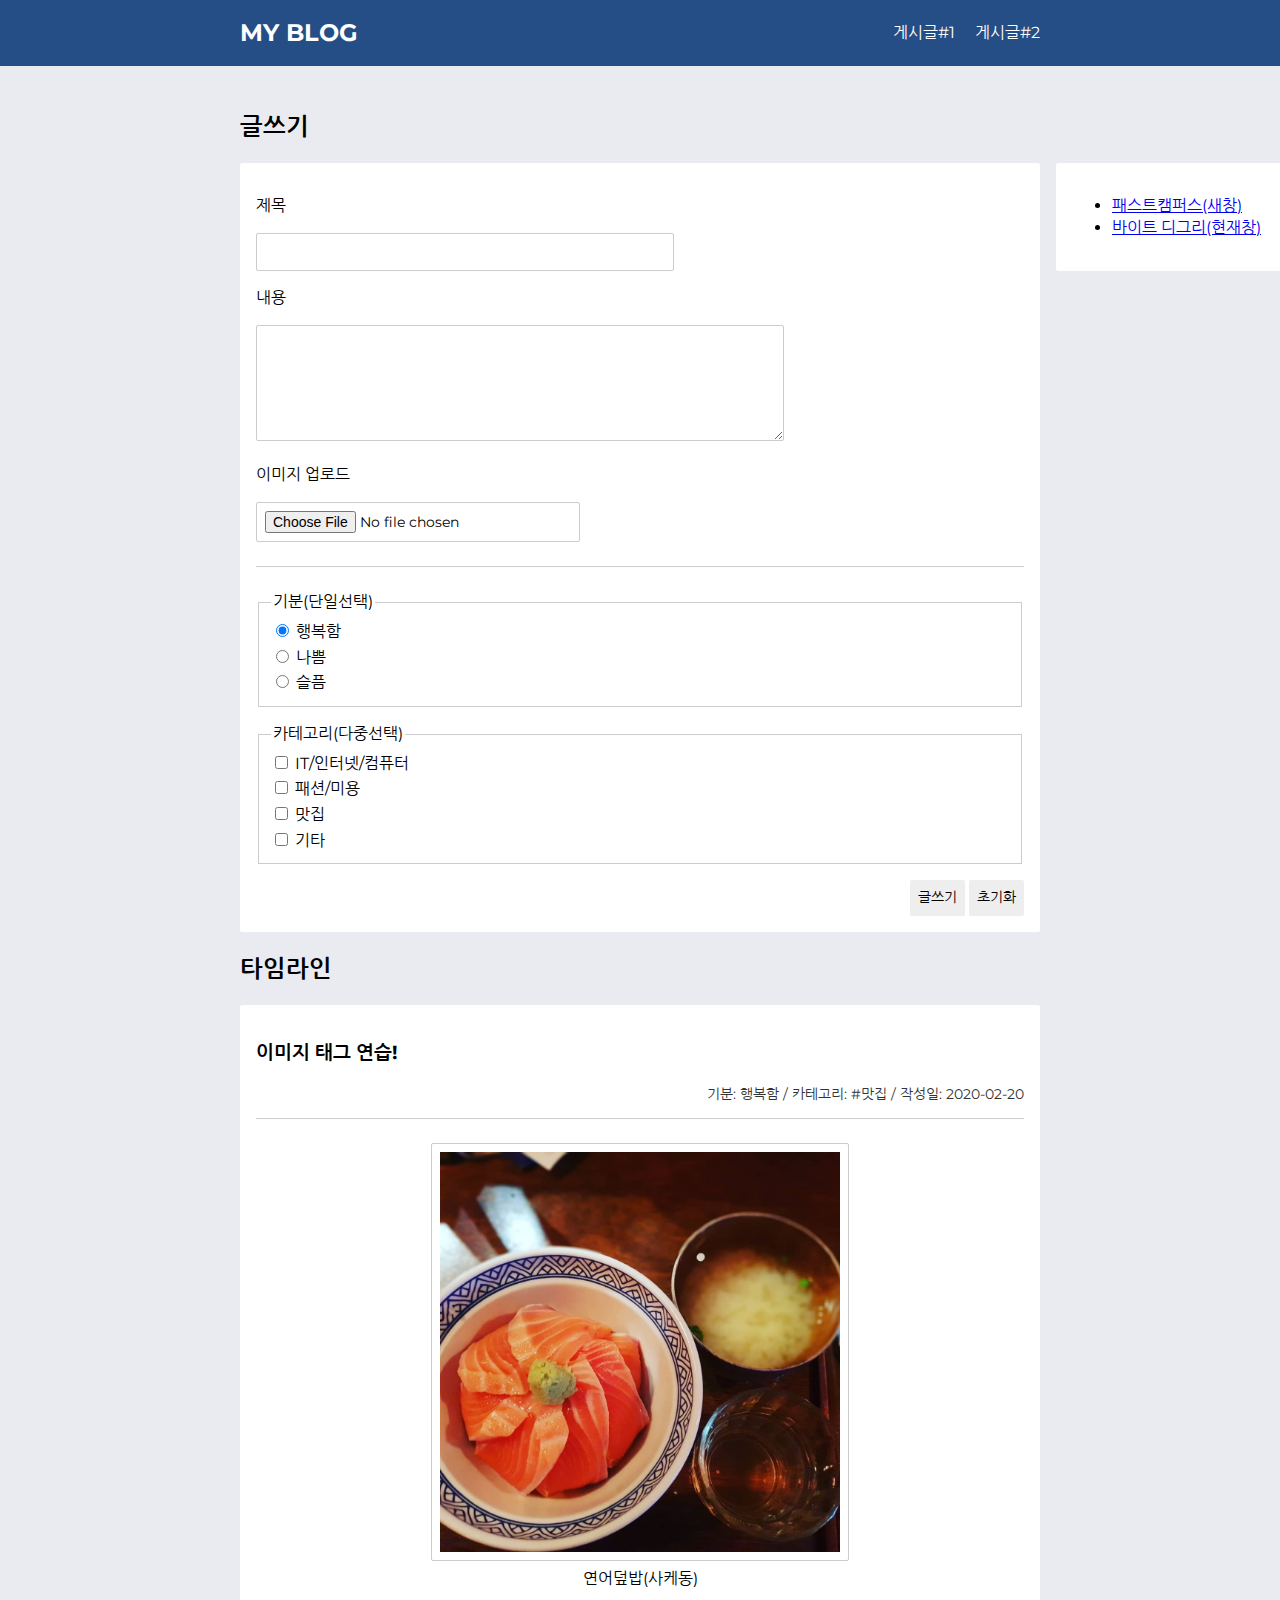
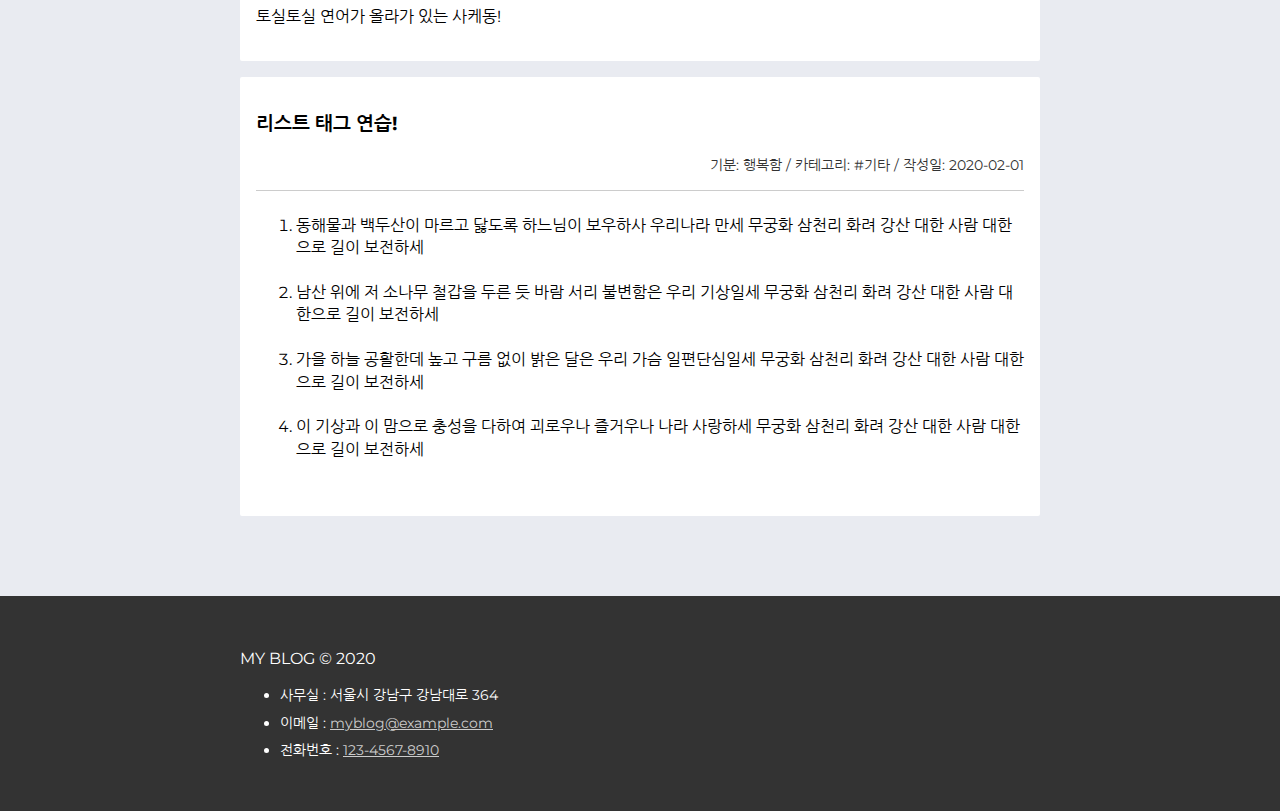
<file: blog-structure/index.html>
<!DOCTYPE html>
<html lang="ko">
    <head>
        <meta charset="UTF-8" />
        <meta name="viewport" content="width=device-width, initial-scale=1.0" />
        <meta http-equiv="X-UA-Compatible" content="ie=edge" />
        <base href="./assets/">  <!-- 1번 완료(기본경로 지정) -->
        <link rel="stylesheet" href="./css/index.css" />
        <link
            href="https://fonts.googleapis.com/css?family=Montserrat|Nanum+Gothic&display=swap"
            rel="stylesheet"
        />
        <title>MY BLOG</title> <!-- 2번 완료(title 지정) -->
        <script src="./js/main.js"></script>
    </head>
    <body>
        <header class="header"> <!-- 3-1번 완료(header, main, footer 지정) -->
            <div class="container">
                <h1 class="logo-title">MY BLOG</h1> <!-- 3-4번 완료(logo-title h1지정) -->
                <nav>
                    <ul class="menu">
                        <li class="menu-item">
                            <a href="../index.html#card1"> 게시글#1</a> <!-- 4-2번 완료(클릭시 각 게시물로 이동) -->
                        </li>
                        <li class="menu-item">
                            <a href="../index.html#card2"> 게시글#2</a>
                        </li>
                    </ul>
                </nav>
            </div>
        </header>
        <main class="content">
            <!-- 글쓰기 영역 -->
            <section class="write">
                <header><h2 class="title">글쓰기</h2></header>
                <div class="container">
                    <form action="#">
                        <p>
                            <label>
                                제목<br />
                                <input type="text" name="subject" />
                            </label>
                        </p>
                        <p>
                            <label>
                                내용<br />
                                <textarea
                                    name="content"
                                    cols="55"
                                    rows="5"
                                ></textarea> <!-- 6-1번 완료(멀티라인 텍스트 태그 수정 완료) -->
                            </label>
                        </p>
                        <p>
                            <label>
                                이미지 업로드<br />
                                <input
                                    name="image"
                                    type="file"
                                    accept="image/jpeg, image/jpg, image/png, image/gif"
                                />
                            </label>
                        </p>
                        <hr class="separator" />
                        <fieldset>
                            <legend>기분(단일선택)</legend> <!-- 6-2번 완료(단일 선택이 되도록 input type속성 값 수정) -->
                            <input
                                type="radio"
                                name="feeling"
                                value="Happy"
                                id="feeling:Happy"
                                checked
                            />
                            <label for="feeling:Happy">행복함</label><br />
                            <input
                                type="radio"
                                name="feeling"
                                value="Bad"
                                id="feeling:Bad"
                            />
                            <label for="feeling:Bad">나쁨</label><br />
                            <input
                                type="radio"
                                name="feeling"
                                value="Sad"
                                id="feeling:Sad"
                            />
                            <label for="feeling:Sad">슬픔</label><br />
                        </fieldset>
                        <fieldset>
                            <legend>카테고리(다중선택)</legend>
                            <input
                                type="checkbox"
                                name="category"
                                value="IT/Internet/Computer"
                                id="category:IT/Internet/Computer"
                            />
                            <label for="category:IT/Internet/Computer"
                                >IT/인터넷/컴퓨터 </label
                            ><br />
                            <input
                                type="checkbox"
                                name="category"
                                value="Fashion/Beauty"
                                id="category:Fashion/Beauty"
                            />
                            <label for="category:Fashion/Beauty"
                                >패션/미용 </label
                            ><br />
                            <input
                                type="checkbox"
                                name="category"
                                value="Delicious"
                                id="category:Delicious"
                            />
                            <label for="category:Delicious">맛집 </label><br />
                            <input
                                type="checkbox"
                                name="category"
                                value="ETC"
                                id="category:ETC"
                            />
                            <label for="category:ETC">기타 </label><br />
                        </fieldset>
                        <footer class="buttons">
                            <button type="submit">글쓰기</button> <!-- 6-3번 완료(button태그의 type 속성 값 수정) -->
                            <button type="reset">초기화</button>
                        </footer>
                    </form>
                </div>
            </section>
            <!-- 게시글 영역 -->
            <section class="timeline">
                <h2>타임라인</h2>
                <!-- 게시글 1번 --> <!-- 3-3번 완료(게시글 1번, 2번 태그 지정) -->
                <article class="item">
                    <header>
                        <h3>
                            <a id="card1">이미지 태그 연습!</a>
                        </h3>
                        <p class="meta">
                            기분: 행복함 / 카테고리: #맛집 / 작성일:
                            <time datetime="2020-02-20 12:00">2020-02-20</time>
                        </p>
                    </header>
                    <hr class="separator" />
                    <figure class="image"> <!-- 7-1번 완료(이미지 대체텍스트 입력), 7-2번 완료(srcset 대체 src 경로 지정) -->
                        <img
                            srcset="
                                ./images/image-sm.jpg  400w,
                                ./images/image-md.jpg  700w,
                                ./images/image-lg.jpg 1000w
                            "
                            sizes="(max-width: 500px) 444px,
                                   (max-width: 800px) 777px,
                                   1222px"
                            width="400"
                            src="./images/image-lg.jpg"
                            alt="연어덮밥(사케동)"
                        />
                        <figcaption>연어덮밥(사케동)</figcaption>
                    </figure>
                    <p>토실토실 연어가 올라가 있는 사케동!</p>
                </article>
                <!-- 게시글 2번 -->
                <article class="item">
                    <header>
                        <h3>
                            <a id="card2">리스트 태그 연습!</a>
                        </h3>
                        <p class="meta">
                            기분: 행복함 / 카테고리: #기타 / 작성일:
                            <time datetime="2020-02-10 10:00">2020-02-01</time>
                        </p>
                    </header>
                    <hr class="separator" />
                    <ol type="1"> <!-- 5번 완료(ol태그의 type값 수정)-->
                        <li>
                            동해물과 백두산이 마르고 닳도록 하느님이 보우하사
                            우리나라 만세 무궁화 삼천리 화려 강산 대한 사람
                            대한으로 길이 보전하세<br /><br />
                        </li>
                        <li>
                            남산 위에 저 소나무 철갑을 두른 듯 바람 서리
                            불변함은 우리 기상일세 무궁화 삼천리 화려 강산 대한
                            사람 대한으로 길이 보전하세<br /><br />
                        </li>
                        <li>
                            가을 하늘 공활한데 높고 구름 없이 밝은 달은 우리
                            가슴 일편단심일세 무궁화 삼천리 화려 강산 대한 사람
                            대한으로 길이 보전하세<br /><br />
                        </li>
                        <li>
                            이 기상과 이 맘으로 충성을 다하여 괴로우나 즐거우나
                            나라 사랑하세 무궁화 삼천리 화려 강산 대한 사람
                            대한으로 길이 보전하세<br /><br />
                        </li>
                    </ol>
                </article>
            </section>
            <aside class="links"> <!-- 3-2번 완료(우측 영역 태그 지정) -->
                <nav>
                    <ul>
                        <li>
                            <a href="https://www.fastcampus.co.kr"
                             target="_blank"> <!-- 4-1번 완료(a 태그 target 속성값 지정)-->
                                패스트캠퍼스(새창)
                            </a>
                        </li>
                        <li>
                            <a href="https://www.fastcampus.co.kr"
                             target="_blank">
                                바이트 디그리(현재창)
                            </a>
                        </li>
                    </ul>
                </nav>
            </aside>
        </main>
        <footer class="footer">
            <div class="container">
                <p class="copyright">MY BLOG &copy; 2020</p>
                <address class="contact">
                    <ul>
                        <li>사무실 : 서울시 강남구 강남대로 364</li>
                        <li>
                            이메일 :
                            <a href="mailto:myblog@email.com">
                                myblog@example.com
                            </a> <!-- 4-3번 완료(전화번호 이메일 연결하기) -->
                        </li>
                        <li>
                            전화번호 :
                            <a href="tel:12345678910">
                                123-4567-8910
                            </a>
                        </li>
                    </ul>
                </address>
            </div>
        </footer>
    </body>
</html>
</file>
